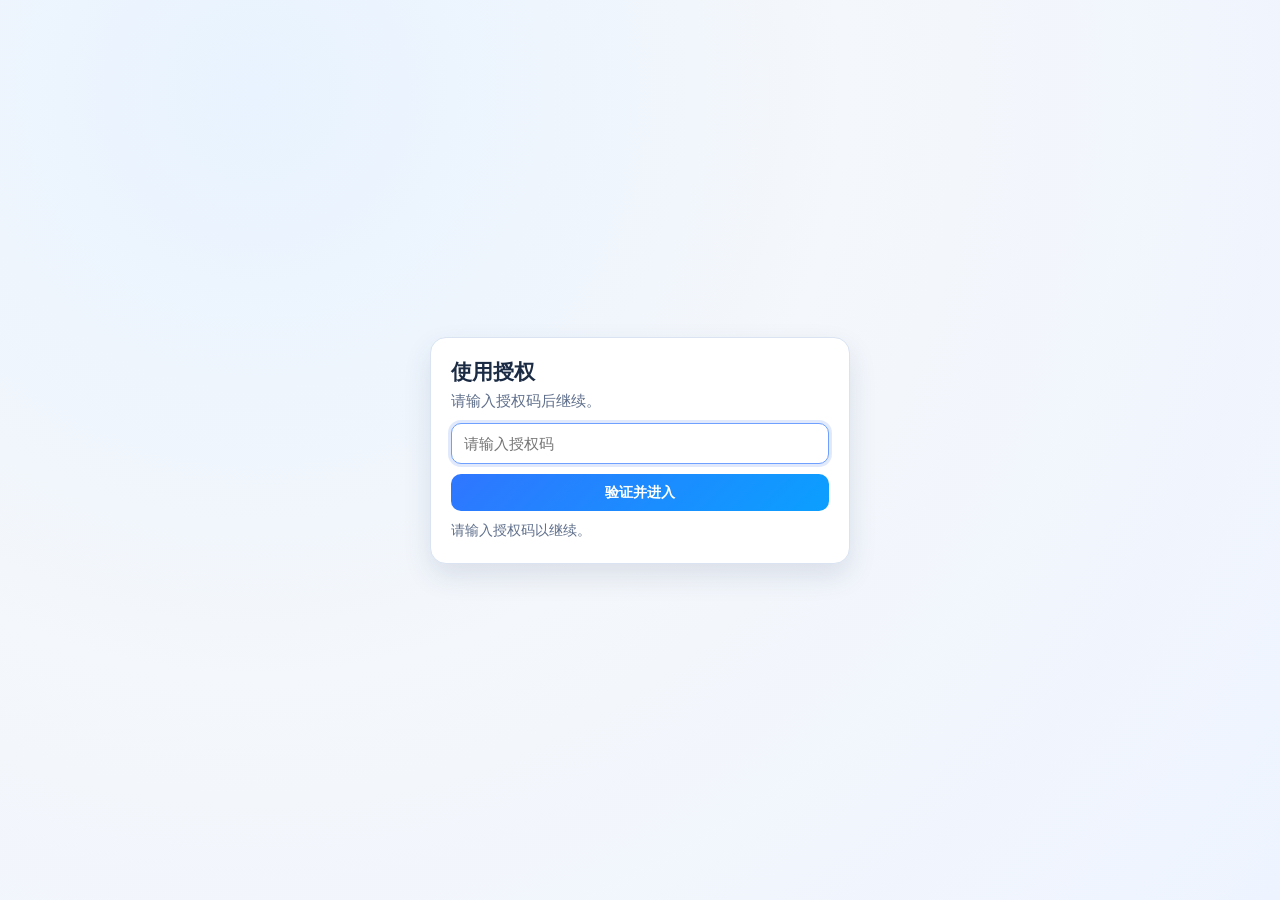
<file: index.html>
<!doctype html>
<html lang="zh-CN">
<head>
  <meta charset="utf-8">
  <meta name="viewport" content="width=device-width, initial-scale=1, viewport-fit=cover">
  <title>&#28120;&#27668;&#33976;&#39311;&#23453;&#36208;&#26597;</title>
  <link rel="stylesheet" href="index.css">
</head>
<body>
  <section id="authGate" class="auth-gate" aria-live="polite">
    <div class="auth-card">
      <h2>&#20351;&#29992;&#25480;&#26435;</h2>
      <p>&#35831;&#36755;&#20837;&#25480;&#26435;&#30721;&#21518;&#32487;&#32493;&#12290;</p>
      <form id="authForm" autocomplete="off">
        <label class="sr-only" for="authCodeInput">&#25480;&#26435;&#30721;</label>
        <input id="authCodeInput" class="auth-input" type="password" name="code" placeholder="&#35831;&#36755;&#20837;&#25480;&#26435;&#30721;" required>
        <button id="authSubmitBtn" class="btn primary auth-submit" type="submit">&#39564;&#35777;&#24182;&#36827;&#20837;</button>
      </form>
      <div id="authMessage" class="auth-message" role="status"></div>
    </div>
  </section>

  <main id="mainApp" class="app app-locked" hidden>
    <section class="panel">
      <header class="header">
        <div class="logo" aria-hidden="true">
          <svg viewBox="0 0 64 64" fill="none" xmlns="http://www.w3.org/2000/svg">
            <circle cx="32" cy="32" r="30" fill="rgba(255,255,255,0.2)"/>
            <circle cx="20" cy="20" r="5.2" fill="#fff"/>
            <circle cx="32" cy="16.5" r="5.2" fill="#fff"/>
            <circle cx="44" cy="20" r="5.2" fill="#fff"/>
            <path d="M20 37.5C20 30.6 44 30.6 44 37.5C44 43.8 39.2 49 32 49C24.8 49 20 43.8 20 37.5Z" fill="#fff"/>
          </svg>
        </div>
        <h1>&#28120;&#27668;&#33976;&#39311;&#23453;&#36208;&#26597;</h1>
        <p class="sub">
          &#25353;&#20303;&#24405;&#38899;&#65292;&#26494;&#24320;&#32467;&#26463;&#12290;&#31995;&#32479;&#33258;&#21160;&#25191;&#34892;&#65306;&#26102;&#38388;&#22320;&#28857;&#35760;&#24405; &#8594; ASR &#8594; AI &#20998;&#26512;&#12290;
        </p>
      </header>

      <div class="center">
        <div class="record-wrap">
          <button id="recordBtn" class="record-btn" type="button">
            &#25353;&#20303;&#24405;&#38899;
          </button>
          <div class="hint" id="recordHint">&#26494;&#25163;&#21363;&#20026;&#20572;&#27490;&#65292;&#22914;&#26080;&#21709;&#24212;&#65292;&#21487;&#20877;&#36731;&#28857;&#19968;&#19979;&#20197;&#20572;&#27490;&#24405;&#21046;&#12290;</div>
        </div>
      </div>

      <div class="quick-entry" id="quickEntry">
        <div class="quick-entry-title">快速问题录入（点击暂存，稍后可补录描述）</div>
        <div class="quick-entry-grid">
          <button class="quick-btn quick-safety" type="button" data-category="安全">安全</button>
          <button class="quick-btn quick-efficiency" type="button" data-category="效率">效率</button>
          <button class="quick-btn quick-traffic" type="button" data-category="交规">交规</button>
          <button class="quick-btn quick-nav" type="button" data-category="导航">导航</button>
          <button class="quick-btn quick-abnormal" type="button" data-category="异常">异常</button>
        </div>
      </div>

      <div id="status" class="status">
        &#23601;&#32490;&#12290;
      </div>

      <div class="toolbar">
        <button id="logoutBtn" class="btn ghost" type="button">&#36864;&#20986;&#25480;&#26435;</button>
        <button id="exportBtn" class="btn ghost" type="button">&#23548;&#20986; TXT</button>
        <button id="clearBtn" class="btn warn" type="button">&#19968;&#38190;&#28165;&#31354;</button>
      </div>

      <ul id="recordList" class="list"></ul>
      <div id="emptyView" class="empty">
        &#26242;&#26080;&#35760;&#24405;&#12290;&#25353;&#20303;&#20013;&#38388;&#24405;&#38899;&#38190;&#24320;&#22987;&#12290;
      </div>
    </section>
  </main>

  <div id="exportModal" class="modal-backdrop" hidden>
    <div class="modal-card" role="dialog" aria-modal="true" aria-labelledby="exportDialogTitle">
      <h3 id="exportDialogTitle">&#23548;&#20986;&#37197;&#32622;</h3>
      <form id="exportForm" class="modal-form">
        <label for="exportWeather">&#24403;&#22825;&#22825;&#27668;</label>
        <select id="exportWeather" name="weather" required>
          <option value="&#26228;&#22825;">&#26228;&#22825;</option>
          <option value="&#38452;&#22825;">&#38452;&#22825;</option>
          <option value="&#22810;&#20113;">&#22810;&#20113;</option>
          <option value="&#23567;&#38632;">&#23567;&#38632;</option>
          <option value="&#20013;&#38632;">&#20013;&#38632;</option>
          <option value="&#22823;&#38632;">&#22823;&#38632;</option>
          <option value="&#26292;&#38632;">&#26292;&#38632;</option>
          <option value="&#38632;&#22841;&#38634;">&#38632;&#22841;&#38634;</option>
          <option value="&#23567;&#38634;">&#23567;&#38634;</option>
          <option value="&#20013;&#38634;">&#20013;&#38634;</option>
          <option value="&#22823;&#38634;">&#22823;&#38634;</option>
          <option value="&#38654;">&#38654;</option>
          <option value="&#38718;">&#38718;</option>
          <option value="&#27801;&#23576;">&#27801;&#23576;</option>
        </select>

        <label for="exportStartTime">&#35760;&#24405;&#24320;&#22987;&#26102;&#38388;</label>
        <input id="exportStartTime" name="startTime" type="time" step="60" required>

        <fieldset class="mode-fieldset">
          <legend>&#23548;&#20986;&#27169;&#24335;</legend>
          <label class="radio-line">
            <input type="radio" name="exportMode" value="ai_only" checked>
            <span>&#20165;AI&#20998;&#26512;&#35760;&#24405;&#23548;&#20986;</span>
          </label>
          <label class="radio-line">
            <input type="radio" name="exportMode" value="full">
            <span>&#20840;&#37327;&#35760;&#24405;&#23548;&#20986;&#65288;&#21547;ASR&#36716;&#20889;&#65289;</span>
          </label>
        </fieldset>

        <div class="modal-actions">
          <button id="exportCancelBtn" class="btn ghost" type="button">&#21462;&#28040;</button>
          <button id="exportConfirmBtn" class="btn primary" type="submit">&#30830;&#35748;&#23548;&#20986;</button>
        </div>
      </form>
    </div>
  </div>

  <div id="editModal" class="modal-backdrop" hidden>
    <div class="modal-card" role="dialog" aria-modal="true" aria-labelledby="editDialogTitle">
      <h3 id="editDialogTitle">&#32534;&#36753;&#35760;&#24405;</h3>
      <form id="editForm" class="modal-form">
        <label for="editTime">&#26102;&#38388;</label>
        <input id="editTime" name="time" type="text" placeholder="2026-04-02 12:23:46">

        <label for="editLocation">&#22320;&#28857;</label>
        <input id="editLocation" name="location" type="text">

        <label for="editAsr">ASR &#36716;&#20889;</label>
        <textarea id="editAsr" name="asr" rows="3"></textarea>

        <label for="editAi">AI &#20998;&#26512;</label>
        <textarea id="editAi" name="ai" rows="3"></textarea>

        <div class="modal-actions">
          <button id="editCancelBtn" class="btn ghost" type="button">&#21462;&#28040;</button>
          <button id="editConfirmBtn" class="btn primary" type="submit">&#20445;&#23384;</button>
        </div>
      </form>
    </div>
  </div>

  <script src="index.js"></script>
</body>
</html>
</file>
<file: index.css>
:root {
  --bg: radial-gradient(circle at 20% 10%, #e8f3ff 0%, #f4f7fb 45%, #eef4ff 100%);
  --card: #ffffff;
  --line: #d9e3f2;
  --text: #1b2b44;
  --muted: #5f6f8b;
  --primary: #2563eb;
  --danger: #d91f4a;
  --ok: #12805c;
  --shadow: 0 12px 28px rgba(34, 58, 96, 0.12);
}

* {
  box-sizing: border-box;
}

html,
body {
  margin: 0;
  padding: 0;
}

body {
  min-height: 100vh;
  font-family: "Noto Sans SC", "PingFang SC", "Microsoft YaHei", sans-serif;
  color: var(--text);
  background: var(--bg);
}

body:not(.authed) .app {
  display: none;
}

body.authed .auth-gate {
  display: none;
}

.auth-gate {
  min-height: 100vh;
  padding: 16px;
  display: grid;
  place-items: center;
}

.auth-card {
  width: min(420px, 100%);
  background: var(--card);
  border: 1px solid var(--line);
  border-radius: 16px;
  box-shadow: var(--shadow);
  padding: 20px;
}

.auth-card h2 {
  margin: 0 0 6px;
  font-size: 1.3rem;
}

.auth-card p {
  margin: 0 0 12px;
  color: var(--muted);
  font-size: 0.92rem;
}

.auth-input {
  width: 100%;
  border: 1px solid #c9d8ef;
  border-radius: 10px;
  padding: 11px 12px;
  outline: none;
  font-size: 0.95rem;
}

.auth-input:focus {
  border-color: #6fa0ff;
  box-shadow: 0 0 0 3px rgba(48, 110, 229, 0.14);
}

.auth-submit {
  margin-top: 10px;
  width: 100%;
}

.auth-message {
  min-height: 22px;
  margin-top: 10px;
  color: var(--muted);
  font-size: 0.88rem;
}

.auth-message.error {
  color: var(--danger);
}

.auth-message.ok {
  color: var(--ok);
}

.app {
  width: min(920px, 100%);
  margin: 0 auto;
  padding: 18px 14px 30px;
}

.panel {
  background: var(--card);
  border: 1px solid var(--line);
  border-radius: 16px;
  box-shadow: var(--shadow);
  padding: 16px;
}

.header {
  display: grid;
  justify-items: center;
  gap: 8px;
  margin-bottom: 14px;
}

.logo {
  width: 70px;
  height: 70px;
  border-radius: 50%;
  background: linear-gradient(135deg, #2f76ff 0%, #0db1ff 100%);
  display: grid;
  place-items: center;
  box-shadow: 0 10px 24px rgba(35, 102, 219, 0.3);
}

.logo svg {
  width: 46px;
  height: 46px;
}

h1 {
  margin: 0;
  font-size: 1.55rem;
  letter-spacing: 0.3px;
}

.sub {
  margin: 0;
  color: var(--muted);
  text-align: center;
  font-size: 0.94rem;
}

.center {
  display: grid;
  justify-items: center;
  margin: 14px 0 16px;
}

.record-wrap {
  display: grid;
  justify-items: center;
  gap: 10px;
}

.record-btn {
  width: 185px;
  height: 185px;
  border: none;
  border-radius: 50%;
  background: linear-gradient(150deg, #ff623b 0%, #f87912 100%);
  color: #fff;
  font-size: 1.12rem;
  font-weight: 700;
  cursor: pointer;
  box-shadow: 0 14px 30px rgba(29, 83, 190, 0.34);
  transition: transform 120ms ease, box-shadow 120ms ease, filter 120ms ease;
  user-select: none;
  -webkit-user-select: none;
  touch-action: none;
  -webkit-touch-callout: none;
}

.record-btn:hover {
  filter: brightness(1.02);
}

.record-btn.recording {
  transform: scale(0.96);
  background: linear-gradient(150deg, #ff4c72 0%, #d91f4a 100%);
  box-shadow: 0 14px 30px rgba(200, 38, 80, 0.34);
}

.hint {
  color: var(--muted);
  font-size: 0.9rem;
}

.quick-entry {
  margin: 20px 0 16px;
  display: grid;
  gap: 10px;
}

.quick-entry-title {
  text-align: center;
  color: var(--muted);
  font-size: 0.88rem;
  font-weight: 600;
}

.quick-entry-grid {
  display: grid;
  grid-template-columns: repeat(5, minmax(0, 1fr));
  gap: 8px;
}

.quick-btn {
  border: none;
  border-radius: 12px;
  padding: 14px 4px;
  color: #fff;
  font-size: 0.92rem;
  font-weight: 700;
  cursor: pointer;
  box-shadow: 0 6px 14px rgba(31, 53, 102, 0.16);
  transition: transform 120ms ease, filter 120ms ease;
  user-select: none;
  -webkit-user-select: none;
}

.quick-btn:hover {
  filter: brightness(1.04);
}

.quick-btn:active {
  transform: scale(0.96);
}

.quick-btn:disabled {
  opacity: 0.5;
  cursor: not-allowed;
}

.quick-safety {
  background: linear-gradient(135deg, #ff6b6b 0%, #e03131 100%);
}

.quick-efficiency {
  background: linear-gradient(135deg, #ffb020 0%, #f59f00 100%);
}

.quick-traffic {
  background: linear-gradient(135deg, #4dabf7 0%, #2563eb 100%);
}

.quick-nav {
  background: linear-gradient(135deg, #2dd4bf 0%, #0ca678 100%);
}

.quick-abnormal {
  background: linear-gradient(135deg, #b685f2 0%, #8b5cf6 100%);
}

.status {
  width: min(720px, 100%);
  border-radius: 12px;
  background: #eff5ff;
  color: #2f4d7d;
  border: 1px solid #d5e4ff;
  min-height: 44px;
  padding: 10px 12px;
  display: grid;
  align-items: center;
  margin: 0 auto 14px;
}

.status.ok {
  background: #e6fbf3;
  border-color: #c7f3df;
  color: var(--ok);
}

.status.warn {
  background: #fff8e8;
  border-color: #ffe5b5;
  color: #8a6504;
}

.status.error {
  background: #ffeaf0;
  border-color: #ffc9d6;
  color: var(--danger);
}

.toolbar {
  display: flex;
  gap: 8px;
  justify-content: flex-end;
  margin-bottom: 10px;
}

.btn {
  border: none;
  border-radius: 10px;
  padding: 9px 12px;
  font-size: 0.9rem;
  font-weight: 700;
  cursor: pointer;
}

.btn.small {
  padding: 6px 10px;
  font-size: 0.82rem;
  font-weight: 600;
}

.btn:disabled {
  opacity: 0.56;
  cursor: not-allowed;
}

.btn.primary {
  background: linear-gradient(135deg, #2f76ff 0%, #0b9fff 100%);
  color: #fff;
}

.btn.ghost {
  background: #edf3ff;
  color: #2e4d88;
}

.btn.warn {
  background: #ffe6ec;
  color: #b01239;
}

.list {
  list-style: none;
  margin: 0;
  padding: 0;
  display: grid;
  gap: 10px;
}

.empty {
  border: 1px dashed #c8d4eb;
  border-radius: 12px;
  color: #607292;
  padding: 14px;
  text-align: center;
  background: #f8fbff;
}

.item {
  border: 1px solid var(--line);
  border-radius: 12px;
  padding: 12px;
  background: #fff;
}

.item.retrying {
  border-color: #bfd4f8;
  box-shadow: 0 0 0 2px rgba(47, 118, 255, 0.1);
}

.item-head {
  display: flex;
  justify-content: space-between;
  gap: 8px;
  align-items: center;
  margin-bottom: 8px;
}

.meta {
  color: #3a4f73;
  font-size: 0.88rem;
  display: grid;
  gap: 3px;
}

.badge {
  border-radius: 999px;
  padding: 4px 9px;
  font-size: 0.78rem;
  font-weight: 700;
}

.badge.processing {
  background: #eff4ff;
  color: #315ea9;
}

.badge.done {
  background: #e8fbf4;
  color: #12805c;
}

.badge.error {
  background: #ffe8ef;
  color: #c20f3a;
}

.badge.draft {
  background: #eef1f6;
  color: #5f6f8b;
}

.chip {
  display: inline-block;
  vertical-align: middle;
  padding: 3px 9px;
  margin-left: 4px;
  border-radius: 999px;
  font-size: 0.74rem;
  font-weight: 700;
  color: #fff;
}

.chip-cat-safety {
  background: #e03131;
}

.chip-cat-efficiency {
  background: #f59f00;
}

.chip-cat-traffic {
  background: #2563eb;
}

.chip-cat-nav {
  background: #0ca678;
}

.chip-cat-abnormal {
  background: #8b5cf6;
}

.item.supplementing {
  border-color: #bfd4f8;
  box-shadow: 0 0 0 2px rgba(47, 118, 255, 0.16);
}

.supplement-btn {
  background: linear-gradient(135deg, #2f76ff 0%, #0b9fff 100%);
  color: #fff;
}

.edit-btn {
  background: #edf3ff;
  color: #2e4d88;
}

.export-single-btn {
  background: #e6fbf3;
  color: #0ca678;
}

.delete-btn {
  background: #ffe6ec;
  color: #b01239;
}

.block {
  background: #f8fbff;
  border: 1px solid #e5edfa;
  border-radius: 10px;
  padding: 8px 9px;
  margin-top: 8px;
}

.label {
  font-size: 0.78rem;
  color: #5f769c;
  margin-bottom: 4px;
}

.text {
  white-space: pre-wrap;
  word-break: break-word;
  line-height: 1.45;
  font-size: 0.92rem;
}

.item-actions {
  margin-top: 8px;
  display: flex;
  flex-wrap: wrap;
  justify-content: flex-end;
  gap: 6px;
}

.retry-btn {
  background: #edf3ff;
  color: #2e4d88;
}

.modal-backdrop {
  position: fixed;
  inset: 0;
  z-index: 1000;
  background: rgba(20, 32, 56, 0.42);
  display: grid;
  place-items: center;
  padding: 16px;
}

.modal-backdrop[hidden] {
  display: none !important;
}

.modal-card {
  width: min(520px, 100%);
  min-width: 0;
  background: var(--card);
  border: 1px solid var(--line);
  border-radius: 14px;
  box-shadow: var(--shadow);
  padding: 16px;
  overflow-x: hidden;
}

.modal-card h3 {
  margin: 0 0 12px;
  font-size: 1.08rem;
}

.modal-form {
  display: grid;
  grid-template-columns: minmax(0, 1fr);
  gap: 10px;
  min-width: 0;
}

.modal-form label {
  font-size: 0.9rem;
  color: #3a4f73;
}

.modal-form select,
.modal-form input[type="time"],
.modal-form input[type="text"],
.modal-form textarea {
  width: 100%;
  max-width: 100%;
  min-width: 0;
  border: 1px solid #c9d8ef;
  border-radius: 10px;
  padding: 9px 10px;
  font-size: 0.9rem;
  outline: none;
  font-family: inherit;
}

.modal-form textarea {
  resize: vertical;
  min-height: 60px;
}

.modal-form select:focus,
.modal-form input[type="time"]:focus,
.modal-form input[type="text"]:focus,
.modal-form textarea:focus {
  border-color: #6fa0ff;
  box-shadow: 0 0 0 3px rgba(48, 110, 229, 0.14);
}

.mode-fieldset {
  margin: 2px 0 0;
  padding: 10px;
  border: 1px solid #d9e3f2;
  border-radius: 10px;
  min-width: 0;
}

.mode-fieldset legend {
  padding: 0 4px;
  color: #4e638a;
  font-size: 0.86rem;
}

.radio-line {
  display: flex;
  align-items: center;
  gap: 8px;
  margin-top: 6px;
  color: #2f466d;
  font-size: 0.9rem;
}

.radio-line:first-of-type {
  margin-top: 0;
}

.modal-actions {
  margin-top: 6px;
  display: flex;
  justify-content: flex-end;
  gap: 8px;
}

.sr-only {
  position: absolute;
  width: 1px;
  height: 1px;
  padding: 0;
  margin: -1px;
  overflow: hidden;
  clip: rect(0, 0, 0, 0);
  border: 0;
}

@media (max-width: 560px) {
  .record-btn {
    width: 160px;
    height: 160px;
  }

  .toolbar {
    justify-content: stretch;
  }

  .toolbar .btn {
    flex: 1;
  }

  .modal-actions {
    justify-content: stretch;
  }

  .modal-actions .btn {
    flex: 1;
  }

  .modal-card {
    width: 100%;
    max-width: 100%;
  }
}
</file>
